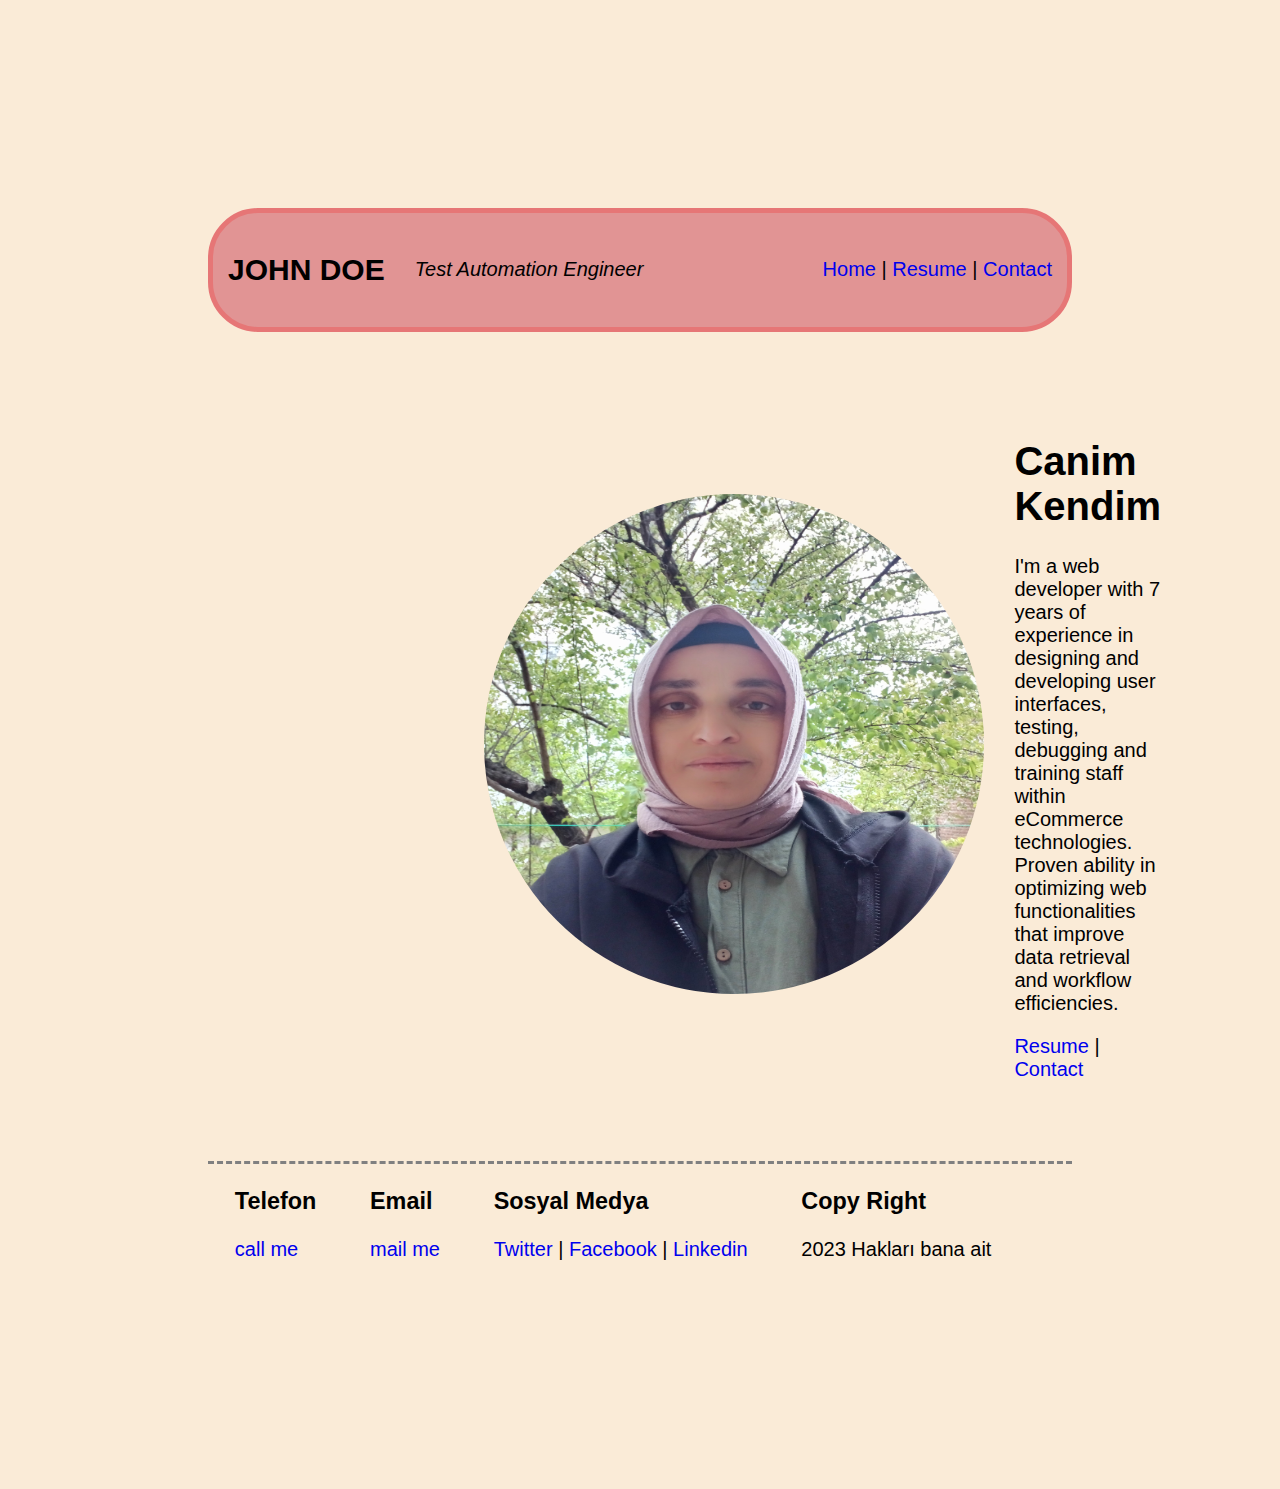
<file: index.html>
<!DOCTYPE html>
<html lang="en">
  <head>
    <meta charset="UTF-8" />
    <meta http-equiv="X-UA-Compatible" content="IE=edge" />
    <meta name="viewport" content="width=device-width, initial-scale=1.0" />
    <title>Resumem</title>
    <link rel="stylesheet" href="css/style.css">
  </head>
  <body>
    <div class="header">
      <div class="title">
        <h2>JOHN DOE</h2>
        <i>Test Automation Engineer</i>
      </div>
      <div class="menu">
        <a href="index.html">Home</a> | <a href="resume.html">Resume</a> |
        <a href="contact.html">Contact</a>
      </div>
    </div>
    <div class="content">
      <div class="about">
        <div class="myPhoto">
            <img src="img/IMG20230428130905.jpg" alt="">
        </div>
        <div class="description">
          <h1>Canim Kendim</h1>
          <p>
            I'm a web developer with 7 years of experience in designing and
            developing user interfaces, testing, debugging and training staff
            within eCommerce technologies. Proven ability in optimizing web
            functionalities that improve data retrieval and workflow
            efficiencies.
          </p>
          <div class="toolbar">
            <a href="resume.html">Resume</a> |
            <a href="contact.html">Contact</a>
          </div>
        </div>
      </div>
    </div>
    <div class="footer">
      <div>
        <h3>Telefon</h3>
        <a href="tel:+122222222222">call me</a>
      </div>
      <div><h3>Email</h3>
    <a href="mailto:elizafirs0@gmail.com">mail me</a></div>
      <div><h3>Sosyal Medya</h3>
        <a href="http://twitter.com" target="_blank" rel="noopener noreferrer"
          >Twitter</a
        >
        |
        <a href="http://facebook.com" target="_blank" rel="noopener noreferrer"
          >Facebook</a
        >
        |
        <a href="http://linkedin.com" target="_blank" rel="noopener noreferrer"
          >Linkedin</a
        >
      </div>
      <div>
        <h3>Copy Right</h3>
    <p>2023 Hakları bana ait</p>
    </div>
  <div>
  </body>
</html>
</file>
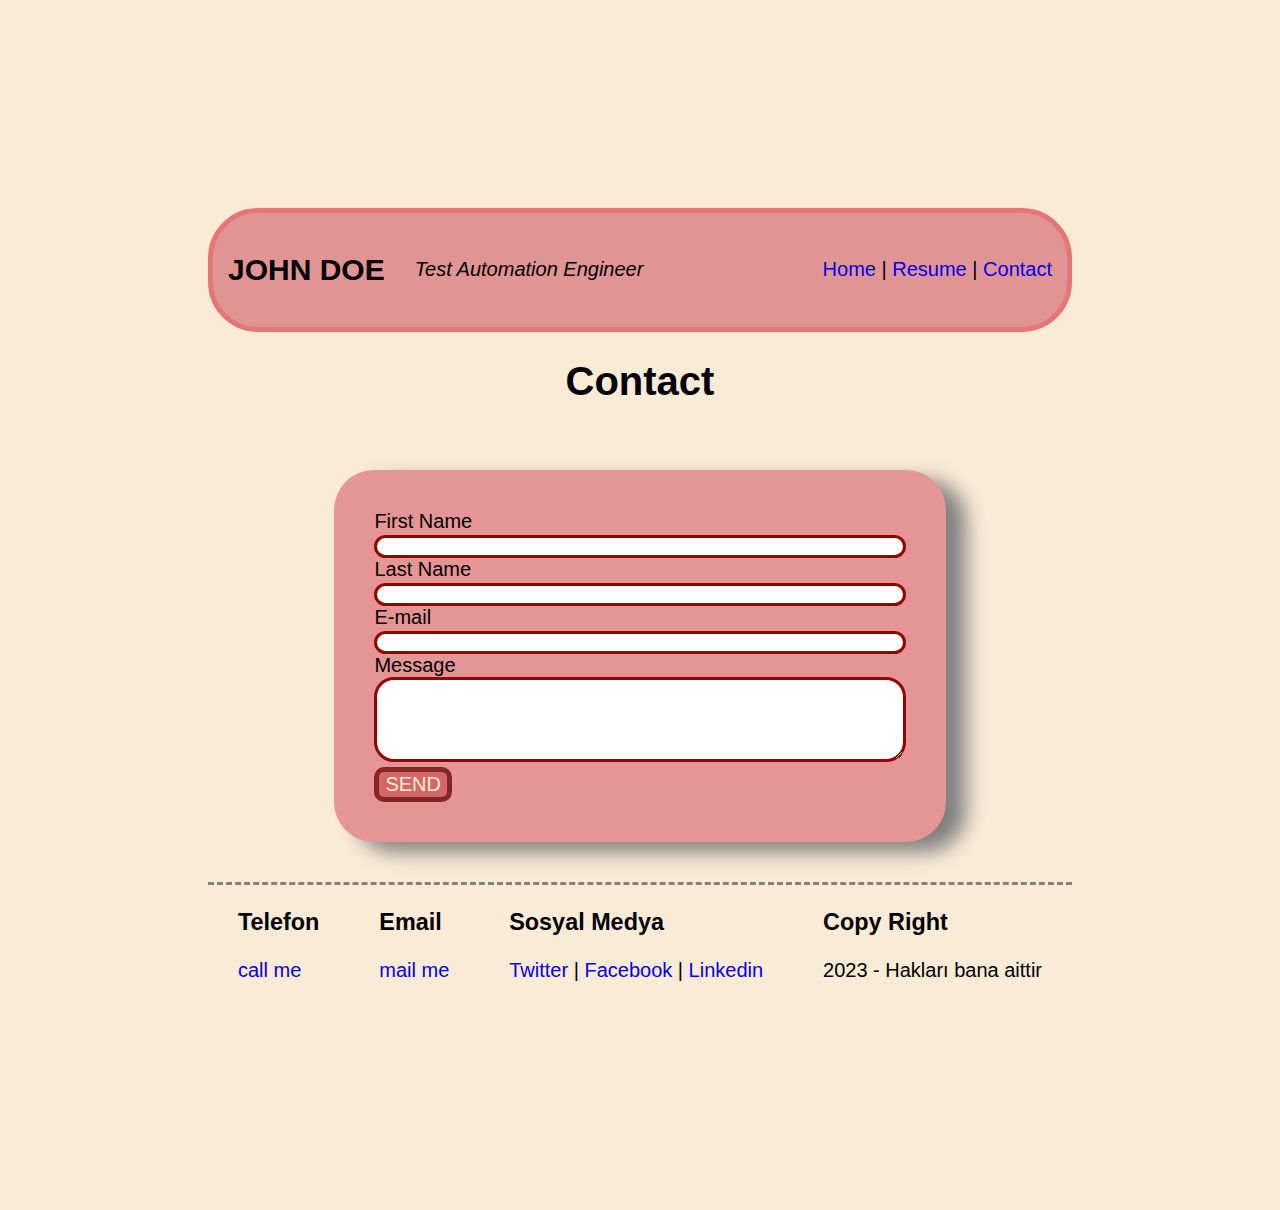
<file: contact.html>
<!DOCTYPE html>
<html lang="en">
  <head>
    <meta charset="UTF-8" />
    <meta http-equiv="X-UA-Compatible" content="IE=edge" />
    <meta name="viewport" content="width=device-width, initial-scale=1.0" />
    <title>Resumem</title>
    <link rel="stylesheet" href="css/style.css">
  </head>
  <body>
    <div class="header">
      <div class="title">
        <h2>JOHN DOE</h2>
        <i>Test Automation Engineer</i>
      </div>
      <div class="menu">
        <a href="index.html">Home</a> | <a href="resume.html">Resume</a> |
        <a href="contact.html">Contact</a>
      </div>
    </div>
    <div class="content">
      <h1>Contact</h1>
      <div class="section">
        <div class="card">
          <div class="left">
            <form action="">
              <div class="form-row">
                <div><label for="firstName">First Name</label></div>
                <input type="text" name="firstName" id="firstName" />
              </div>
              <div class="form-row">
                <div><label for="lastName">Last Name</label></div>
                <input type="text" name="lastName" id="lastName" />
              </div>
              <div class="form-row">
                <div><label for="email" >E-mail</label></div>
                <input type="text" name="email" id="email" />
              </div>
              <div class="form-row">
                <div><label for="message">Message</label></div>
                <textarea
                  name="message"
                  id="message"
                  cols="20"
                  rows="5"
                ></textarea>
              </div>
              <button type="submit">SEND</button>
            </form>
          </div>
        </div>
      </div>
    </div>
    <div class="footer">
      <div>
        <h3>Telefon</h3>
        <a href="tel:+122222222222">call me</a>
      </div>
      <div>
        <h3>Email</h3>
        <a href="mailto:resume@gmail.com">mail me</a>
      </div>
      <div>
        <h3>Sosyal Medya</h3>
        <a href="http://twitter.com" target="_blank" rel="noopener noreferrer"
          >Twitter</a
        >
        |
        <a href="http://facebook.com" target="_blank" rel="noopener noreferrer"
          >Facebook</a
        >
        |
        <a href="http://linkedin.com" target="_blank" rel="noopener noreferrer"
          >Linkedin</a
        >
        
      </div>
      <div>
        <h3>Copy Right</h3>
        <p>2023 - Hakları bana aittir</p>
      </div>
    </div>
  </body>
</html>
</file>
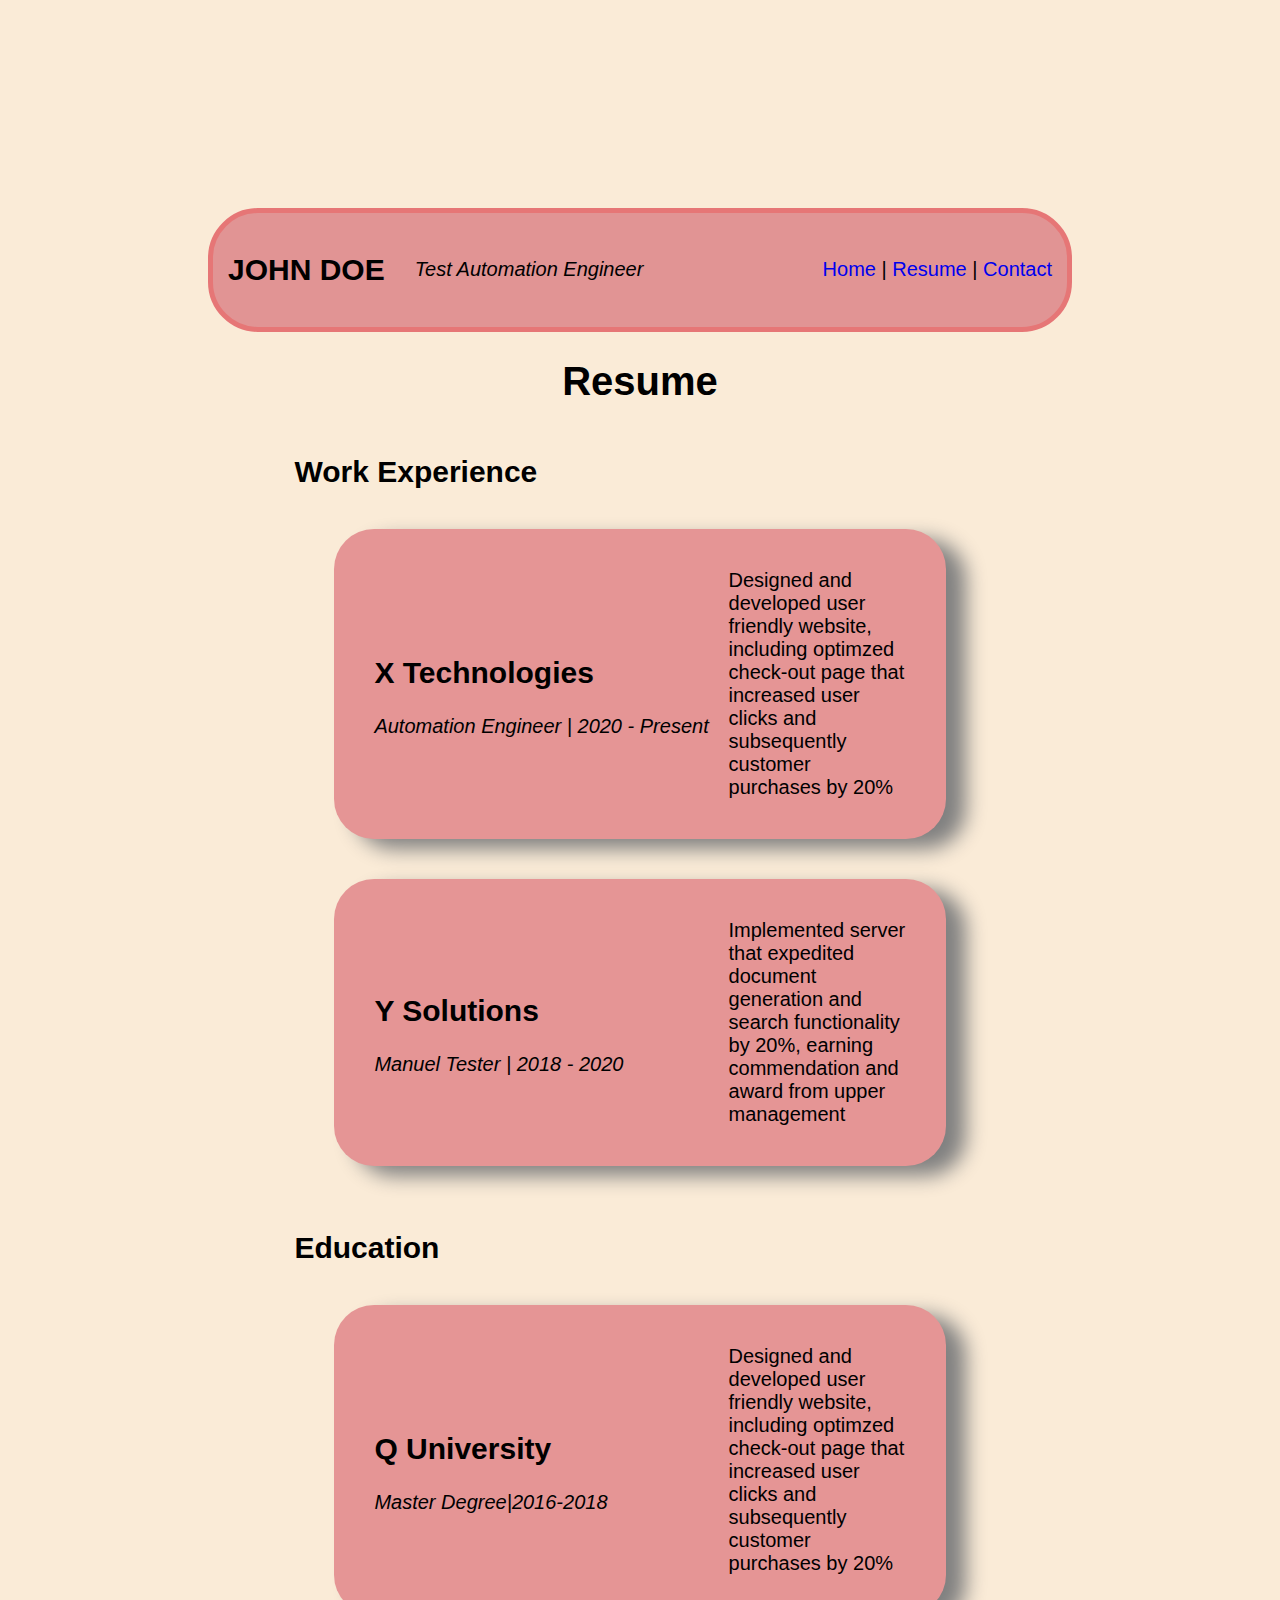
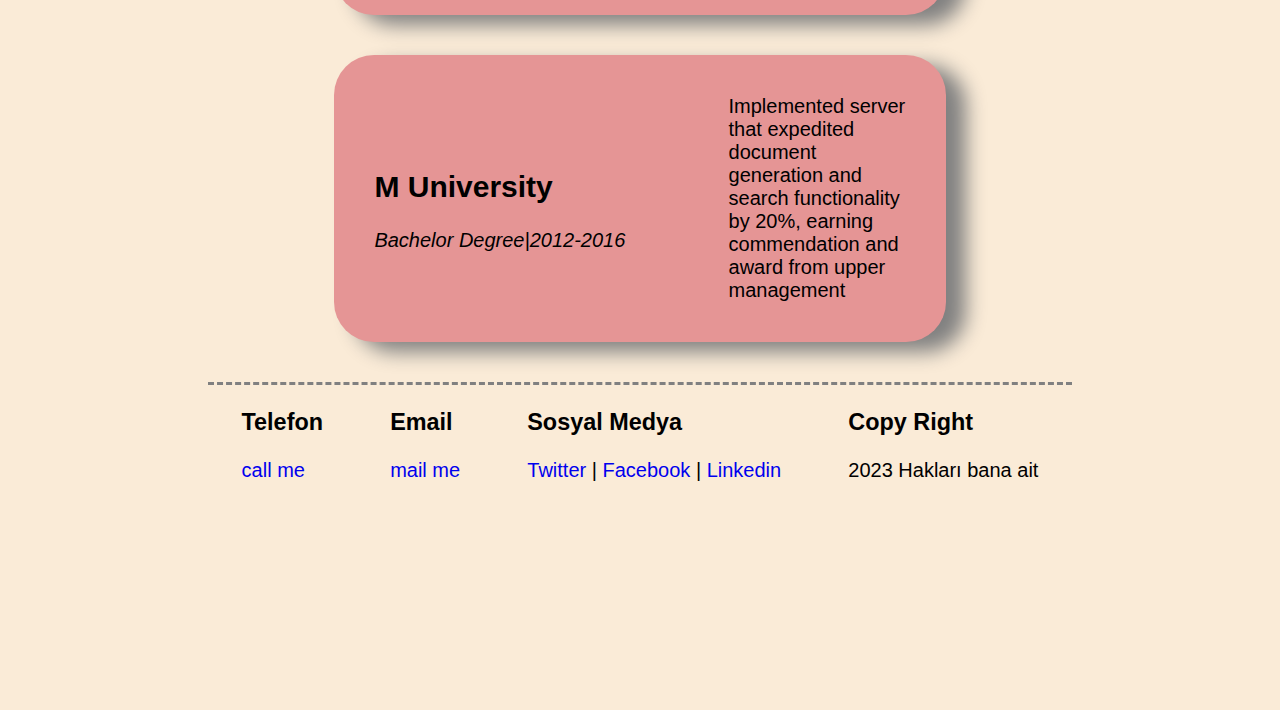
<file: resume.html>
<!DOCTYPE html>
<html lang="en">
  <head>
    <meta charset="UTF-8" />
    <meta http-equiv="X-UA-Compatible" content="IE=edge" />
    <meta name="viewport" content="width=device-width, initial-scale=1.0" />
    <title>Resumem</title>
    <link rel="stylesheet" href="css/style.css">
  </head>
  <body>
    <div class="header">
      <div class="title">
        <h2>JOHN DOE</h2>
        <i>Test Automation Engineer</i>
      </div>
      <div class="menu">
        <a href="index.html">Home</a> | <a href="resume.html">Resume</a> |
        <a href="contact.html">Contact</a>
      </div>
    </div>
    <div class="content">
      <h1>Resume</h1>
      <div class="section">
        <h2>Work Experience</h2>
        <div class="card">
          <div class="left">
            <h2>X Technologies</h2>
            <i>Automation Engineer | 2020 - Present</i>
          </div>
          <div class="right">
            Designed and developed user friendly website, including optimzed
            check-out page that increased user clicks and subsequently customer
            purchases by 20%
          </div>
        </div>
        <div class="card">
          <div class="left">
            <h2>Y Solutions</h2>
            <i>Manuel Tester | 2018 - 2020</i>
          </div>
          <div class="right">
            Implemented server that expedited document generation and search
            functionality by 20%, earning commendation and award from upper
            management
          </div>
        </div>
      </div>
      <div class="section">
        <h2>Education</h2>
        <div class="card">
          <div class="left">
            <h2>Q University</h2>
            <i>Master Degree|2016-2018</i>
          </div>
          <div class="right">
            Designed and developed user friendly website, including optimzed
            check-out page that increased user clicks and subsequently customer
            purchases by 20%
          </div>
        </div>
        <div class="card">
          <div class="left">
            <h2>M University</h2>
            <i>Bachelor Degree|2012-2016</i>
          </div>
          <div class="right">
            Implemented server that expedited document generation and search
            functionality by 20%, earning commendation and award from upper
            management
          </div>
        </div>
      </div>
    </div>
    <div class="footer">
      <div>
        <h3>Telefon</h3>
        <a href="tel:+122222222222">call me</a>
      </div>
      <div><h3>Email</h3>
    <a href="mailto:elizafirs0@gmail.com">mail me</a></div>
      <div><h3>Sosyal Medya</h3>
        <a href="http://twitter.com" target="_blank" rel="noopener noreferrer"
          >Twitter</a
        >
        |
        <a href="http://facebook.com" target="_blank" rel="noopener noreferrer"
          >Facebook</a
        >
        |
        <a href="http://linkedin.com" target="_blank" rel="noopener noreferrer"
          >Linkedin</a
        >
      </div>
      <div> <h3>Copy Right</h3>
        
    <p>2023 Hakları bana ait</p></div>
    </div>
  </body>
</html>
</file>
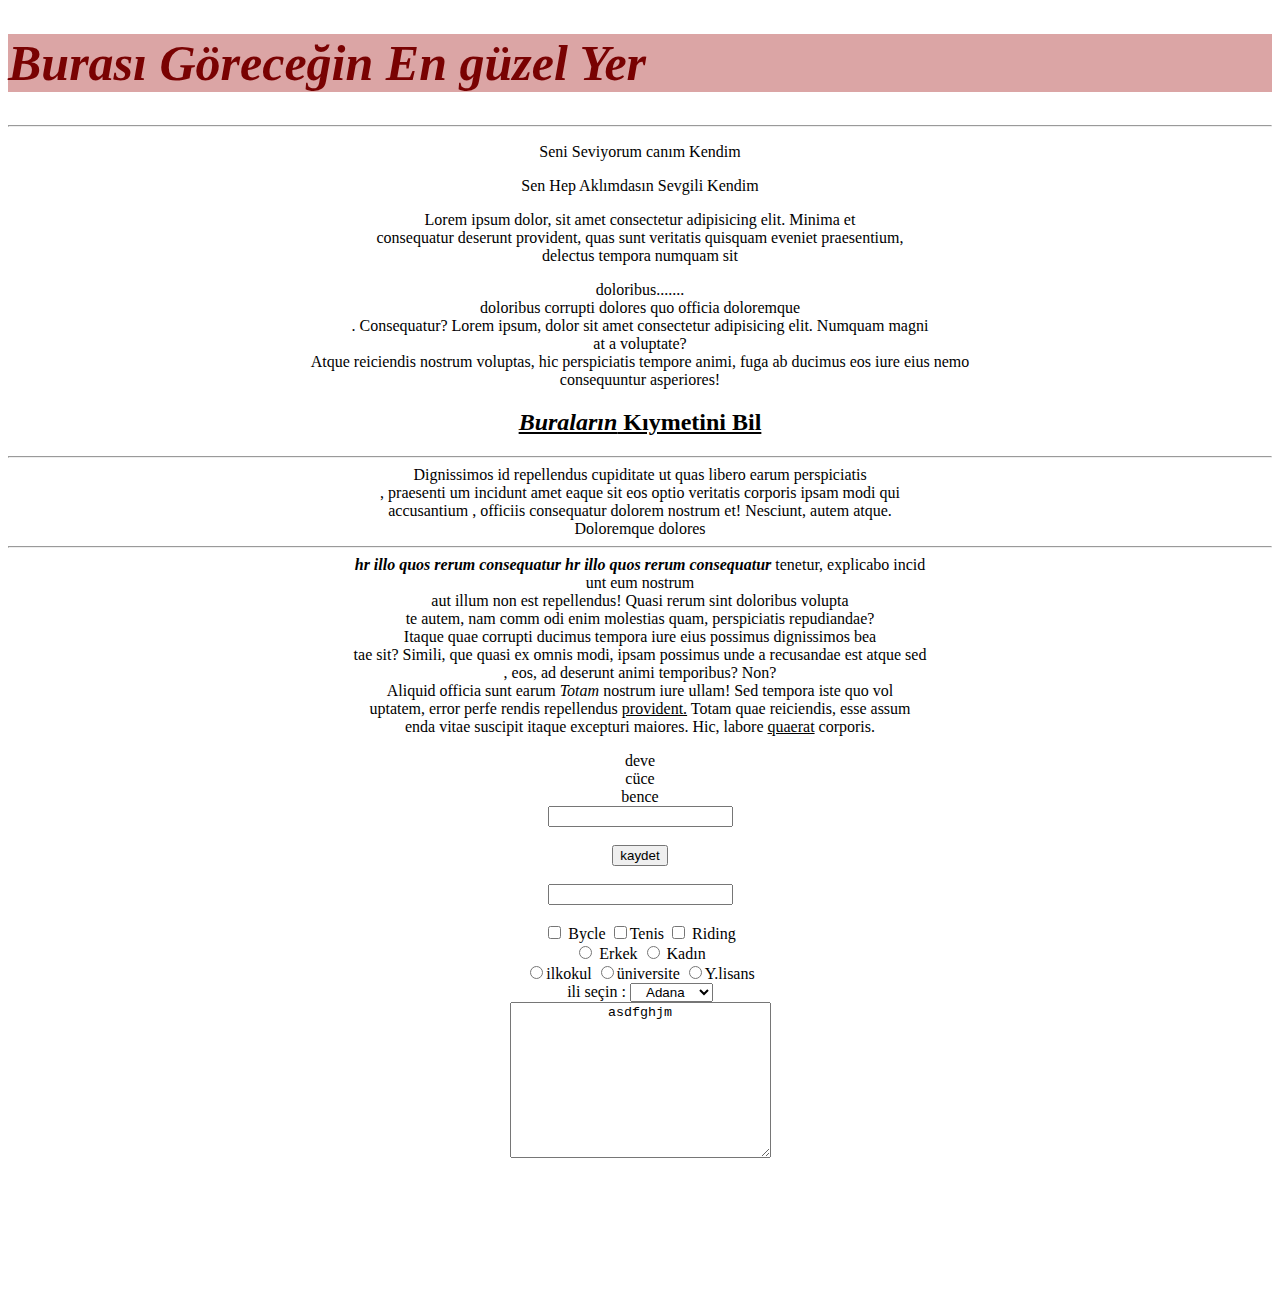
<file: test.html>
<!DOCTYPE html>
<html lang="en">
<head>
    <meta charset="UTF-8">
    <meta http-equiv="X-UA-Compatible" content="IE=edge">
    <meta name="viewport" content="width=device-width, initial-scale=1.0">
    <title>Sevgili Ben</title>
    <link rel="stylesheet" href="css/teststyle.css">
</head>
<body>
    <!-- Yorum satırı Shift+Alt+A -->
    <h1 style="color: #790202; font-size: 50px; background-color: rgb(219, 165, 165);"><i>Burası Göreceğin En güzel Yer</i></h1><hr>
<p>Seni Seviyorum canım Kendim</p>
<p>Sen Hep Aklımdasın Sevgili Kendim</p>
<p>Lorem ipsum dolor, sit amet consectetur  adipisicing elit. Minima et <br>  consequatur 
deserunt provident,  quas sunt veritatis quisquam eveniet praesentium,  <br> delectus   
tempora numquam sit <div>doloribus.......</div> doloribus corrupti dolores quo officia   doloremque <br> . Consequatur? 
Lorem ipsum, dolor sit amet consectetur adipisicing elit. Numquam magni <br>   at a voluptate? <br> 
Atque reiciendis nostrum voluptas, hic perspiciatis tempore animi,  fuga ab ducimus eos iure eius nemo <br> 
consequuntur asperiores!
<h2> <i> <u>Buraların</i> Kıymetini Bil</u> </h2><hr>
Dignissimos id repellendus cupiditate ut quas libero earum perspiciatis <br> , praesenti
um incidunt amet eaque sit eos optio veritatis corporis ipsam modi qui  <br> accusantium
, officiis consequatur dolorem nostrum et! Nesciunt, autem atque. <br> 
Doloremque dolores<strong> <hr> <i>  hr illo quos rerum consequatur  hr illo quos rerum consequatur</i></strong> tenetur, explicabo incid <br> unt eum nostrum
 <br> aut illum non est repellendus! Quasi rerum sint doloribus volupta <br> te autem, nam comm
 odi enim molestias quam, perspiciatis repudiandae? <br> 
Itaque quae corrupti ducimus tempora iure eius possimus dignissimos bea <br> tae sit? Simili,
que quasi ex omnis modi, ipsam possimus unde a recusandae est atque sed <br> , eos, ad deserunt
 animi temporibus? Non? <br> 
Aliquid officia sunt earum <i>Totam </i> nostrum iure ullam! Sed tempora iste quo vol <br> uptatem, error perfe
rendis repellendus <u>provident.</u>  Totam  quae reiciendis, esse assum <br> enda vitae suscipit 
itaque excepturi maiores. Hic, labore <span> <u>quaerat</u> </span> corporis.</p>
<div>deve</div>
<div>cüce</div>
<div>bence</div>
<form action="">
    <input type="text" name="" id=""> <br> <br>
    <input type="button" value="kaydet"> <br> <br>
    <input type="password" name="" id=""> <br> <br>
     
    <input type="checkbox" name="hobiler" id=""> Bycle
    <input type="checkbox" name="hobiler" id="">Tenis
    <input type="checkbox" name="hobiler" id=""> Riding <br>

    <input type="radio" name="Cinsiyet" id=""> Erkek
    <input type="radio" name="Cinsiyet" id=""> Kadın
    <br>
    <input type="radio" name="ilkokul" id="">ilkokul
    <input type="radio" name="üniversite" id="">üniversite
    <input type="radio" name="Y.lisans" id="">Y.lisans
    <br>
    <label for="">ili seçin : </label>
    <select name="iller" id="">
        
        <option value="01">Adana</option>
        <option value="02">Adıyaman</option>
        <option value="03">Afyon</option>
    </select>
    <br>
    <textarea name="mesaj" id="" cols="30" rows="10">asdfghjm</textarea>
    <br><br>
 

</form>






<br><br><br><br><br><br>

</body>
</html>
</file>
<file: css/style.css>
*{
    box-sizing:border-box
}

a{
    text-decoration: none;
}
input,textarea{
border: 3px solid rgb(148, 2, 2);
border-radius: 20px ;
width: 100%;

}
button{
border: 5px solid rgb(134, 39, 39);
border-radius: 10px ;
background-color: rgb(211, 103, 103);
font-size: 20px;
color: antiquewhite;
}
.header {
    display: flex;
    align-items: center;
    justify-content: space-between;
    border: 5px solid  rgb(230, 118, 118);
    border-radius: 50px;
    background-color: rgb(225, 148, 148);
    padding: 15px;
}
.header .title {
    display:flex ;
    align-items: center;
    gap: 30px;
}
.content .about img{
    border: 3px solıd rgb(253, 215, 215);
    width: 500px;
    height: 500px;
    border-radius: 250px;
    margin-left: 150px;
   

}

.content .about{
    display: flex;
    align-items: center;
    gap: 30px;
    width: 80%;
    margin: 40px;
    padding: 40px;
}
.content{
    display: flex;
    flex-direction: column;
    align-items: center;
    
}
.section {
    width: 80%;
}

.section .card{
    display: flex;
    align-items: center;
    border: 3px solıd rgb(148, 97, 97); ;
    padding: 40px;
    margin: 40px;
    background-color: rgb(229, 149, 149);
    border-radius: 40px;
    box-shadow:20px 10px 20px gray ;
}
.section .card .left{
    flex: 2;
}
.section .card .right{
    flex: 1;
}

.footer{
    display: flex;
    justify-content: space-around;
    border-top:3px dashed gray;
}
body{
    font-family: 'Montserrat', sans-serif;
    padding:200px;
    font-size: 20px;
    background-color: antiquewhite;

}
</file>
<file: css/teststyle.css>
*{
    text-align: center;
}
h1{
    text-align: left;
}
.container{
    display:flex;
    background-color: brown;
}

.container div {
    width: 200px; ;

    background-color: brown;
}
</file>
